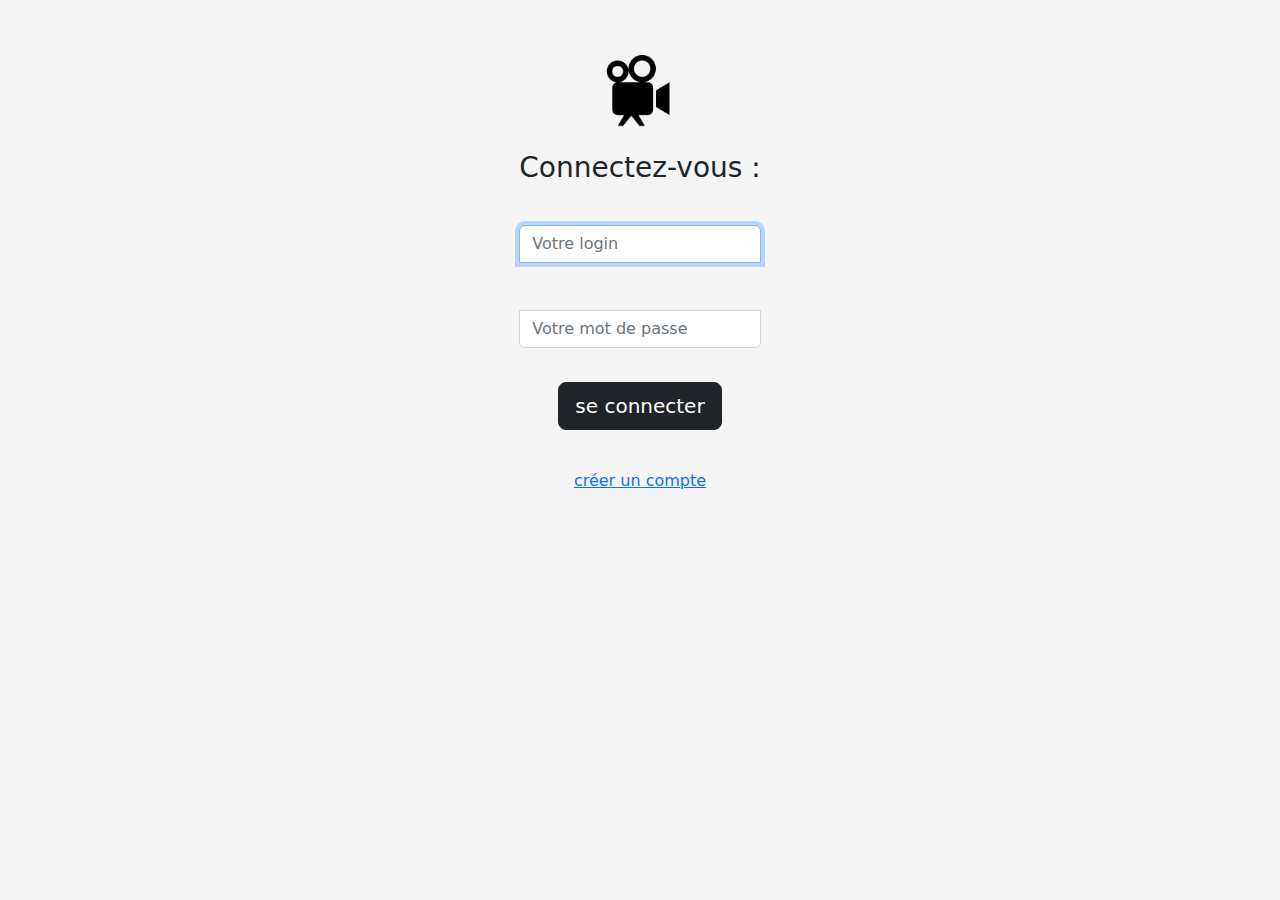
<file: index.html>
<!doctype html>
<html lang="en">
<html>

  <head>
    <meta charset="utf-8"/>
    <title> page login</title>
    <meta name="viewport" content="width=device-width, initial-scale=1, shrink-to-fit=no">

    <!--<link rel="canonical" href="https://getbootstrap.com/docs/5.2/examples/sign-in/">-->

    <link href="styles/bootstrap.min.css" rel="stylesheet">

    <!--<link href="https://getbootstrap.com/docs/5.2/dist/css/bootstrap.min.css" rel="stylesheet" integrity="sha384-gH2yIJqKdNHPEq0n4Mqa/HGKIhSkIHeL5AyhkYV8i59U5AR6csBvApHHNl/vI1Bx" crossorigin="anonymous">-->

    <!-- Favicons -->
   <link rel="apple-touch-icon" href="logo/camera.png" sizes="180x180">
   <link rel="icon" href="logo/camera.png" sizes="32x32" type="image/png">



    <style>
    .bd-placeholder-img {
      font-size: 1.125rem;
      text-anchor: middle;
      -webkit-user-select: none;
      -moz-user-select: none;
      -ms-user-select: none;
      user-select: none;
    }

    @media (min-width: 768px) {
      .bd-placeholder-img-lg {
        font-size: 3.5rem;
      }

    }
  </style>

  <!-- Custom styles for this template -->
  <link href="styles/signin.css" rel="stylesheet">
  </head>

  <body class="text-center">

    <div class="flex-container">

       <form class="form-signin" action="traitLoginCC.php" method="post">

            <img class="mb-4" src="logo/camera.png" alt="" width="72" height="72">

            <h1 class="h3 mb-3 font-weight-normal">Connectez-vous : </h1>

            <label for="inputLogin" class="form-label"></label>
            <input type="text" id="inputLogin" class="form-control" name="login" placeholder="Votre login"required autofocus/>
            <br>

            <label for="inputPass" class="sr-only"></label>
            <input type="password" id="inputPass" class="form-control" name="mdp" placeholder="Votre mot de passe" required/>
            <br>

            <button class="btn btn-lg btn-dark btn-block" type="submit">se connecter</button>
            <br>

      </form>

      <br>

      <a href="http://localhost:8888/app_cine/creerLogCC.php">créer un compte


  </div>


  </body>

</html>
</file>
<file: styles/signin.css>
html,
body {
  height: 100%;
}

body {
  padding-top: 40px;
  padding-bottom: 40px;
  background-color: #f5f5f5;
}

.flex-container{
  display: flex;
  flex-direction:column;
  align-items: center;
  justify-content: center;
  flex-wrap: nowrap;
}

.form-signin {
  max-width: 330px;
  padding: 15px;
}

.form-signin .form-floating:focus-within {
  z-index: 2;
}

.form-signin input[type="text"] {
  margin-bottom: -1px;
  border-bottom-right-radius: 0;
  border-bottom-left-radius: 0;
}

.form-signin input[type="password"] {
  margin-bottom: 10px;
  border-top-left-radius: 0;
  border-top-right-radius: 0;
}

.container{
  display:flex;
  flex-direction:row;
  justify-content:center;
  align-items: center;
}

.newLog{
  align-self:center;
}
</file>
